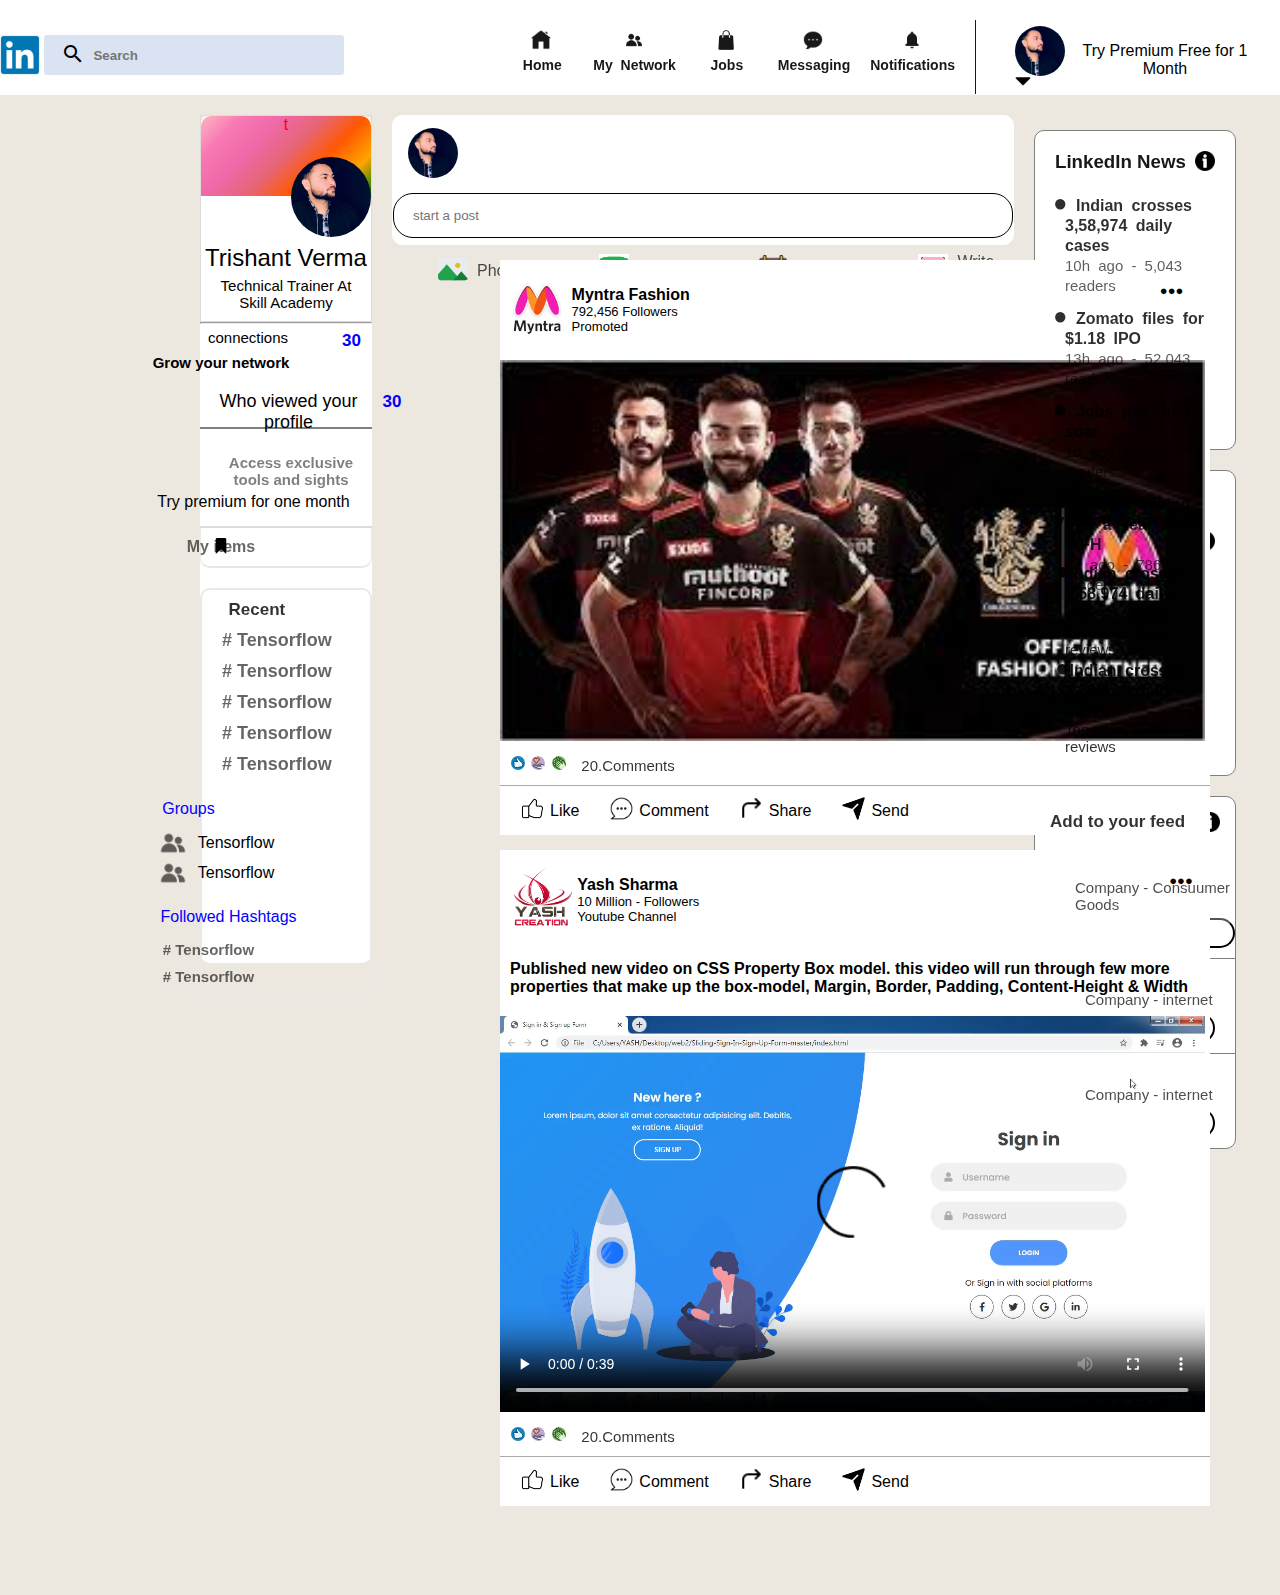
<file: index.html>
<!DOCTYPE html>
<html lang="en">

<head>
    <meta charset="UTF-8">
    <meta http-equiv="X-UA-Compatible" content="IE=edge">
    <meta name="viewport" content="width=device-width, initial-scale=1.0">
    <title>Static LinkedIn Page</title>
    <link rel="stylesheet" href="_utilities.css">
    <link rel="stylesheet" href="styles.css">
    <link rel="stylesheet" href="https://fonts.googleapis.com/icon?family=Material+Icons">

</head>

<body>

    <nav class="navbar">

        <div class="left">
            <a href="http://LinkedIn.com" target="_blank">
                <img src="download.png" alt="image" height="40px" width="40px">
            </a>
            <table>
                <tr>
                    <td>
                        <a href="#">
                            <i class="material-icons" style="color: black;">search</i>
                        </a>
                    </td>
                    <td>
                        <input type="text" name="search" id="search" placeholder="Search">
                    </td>
                </tr>
            </table>

        </div>
        <div class="right">
            <ul>
                <li>
                    <a href="#">
                        <img src="icons8-home-50.png" alt="icon">
                        <br>
                        Home
                    </a>
                </li>
                <li>
                    <a href="#">
                        <img src="icons8-person-66.png" alt="icon">
                        <br>
                        My Network
                    </a>
                </li>
                <li>
                    <a href="#">
                        <img src="icons8-paper-bag-64.png" alt="icon"> <br>
                        Jobs
                    </a>
                </li>
                <li>
                    <a href="#">
                        <img src="icons8-chat-bubble-50.png" alt="icon"> <br>
                        Messaging
                    </a>
                </li>
                <li class="notification">
                    <a href="#">
                        <img src="icons8-notification-24.png" alt="icon"> <br>
                        Notifications
                    </a>
                </li>

                <a href="#">
                    <span class="icon_down">
                        <img src="icons8-sort-down-30.png" alt="icon" height="20px" width="20px">
                    </span>
                </a>
                <a href="#"> <span class="my_pic">
                        <img src="me.webp" alt="my_picture" height="50px" width="50px">
                    </span>
                </a>
                <span class="last"> Try Premium Free for 1 Month</span>
            </ul>
        </div>
    </nav>
    <!-- navbar ends here  -->

    <!-- main body starts from here  -->
    <div class="container">

        <div class="personal_info">
            <div class="info_top">
                <div class="gradient">t</div>
                <!-- <span class="gradient"><img src="back.jpg" alt="gradient"  ></span> -->
                <div class="upper">
                    <img src="me.webp" alt="my_pic">
                    <br>
                    <h2>Trishant Verma</h2>
                    <h4>Technical Trainer At Skill Academy</h4>
                </div>
            </div>
            <hr>
            <div class="info_stats">
                <span class="f"> connections</span>
                <span class="s"> 30</span>
                <span class="t"> Grow your network</span>
                <span class="frth"> Who viewed your profile</span>
                <span class="fifth"> 30</span>
            </div>

            <div class="sights">
                <h4>Access exclusive tools and sights</h4>
                <p>Try premium for one month</p>
            </div>

            <div class="my_item">
                <img src="icons8-bookmark-30.png" alt="icon">
                <h2>
                    My items</h2>
            </div>

            <div class="info_bottum">
                <div class="info_one">
                    <h4>Recent</h4>
                    <h3># Tensorflow</h3>
                    <h3># Tensorflow</h3>
                    <h3># Tensorflow</h3>
                    <h3># Tensorflow</h3>
                    <h3># Tensorflow</h3>
                </div>
                <div class="info_group">
                    <div class="grp"><a href="#"> Groups </a></div>
                    <div class="grid_info">
                        <img src="icons8-person-66.png" alt="icon">
                        <p> Tensorflow</p>
                    </div>
                    <div class="grid_info-b">
                        <img src="icons8-person-66.png" alt="icon">
                        <p> Tensorflow</p>
                    </div>
                </div>
                <div class="followed">
                    <a href="#"> Followed Hashtags</a>

                    <h3># Tensorflow</h3>
                    <h3># Tensorflow</h3>
                </div>
            </div>
        </div>

        <div class="middle">
            <div class="middle-up">
                <img src="me.webp" alt="my_pic" height="50px" width="50px">
                <input type="text" name="search" placeholder="start a post">
            </div>

            <div class="middle-low">

                <span class="middle_one"><a href="#"><img src="icons8-gallery-47.png" alt="icon"></a></span>
                <p><a href="#">Photo</a></p>
                <span class="middle_two"><a href="#"><img src="icons8-video-47.png" alt="icon"></a></span>
                <p><a href="#">Video</a></p>
                <span class="middle_two"><a href="#"><img src="icons8-reminder-66.png" alt="icon"></a></span>
                <p><a href="#">Event</a></p>
                <span class="middle_two"> <a href="#"><img src="icons8-align-text-center-50.png" alt="icon"></a></span>
                <p><a href="#">Write article</a></p>

            </div>
        </div>
        <!-- here we start mid section  -->
        <div class="myntra">
            <div class="myntra-nav">
                <div class="myntra-nav-img"><a href="http://myntra.com" target="_blank"><img src="myntra.jpg"
                            alt="myntra" height="60px" width="60px"></a></div>
                <div class="myntra-nav-item">
                    <h4>Myntra Fashion</h4>
                    <p>792,456 Followers</p>
                    <p>Promoted</p>
                </div>
                <p class="myntra-nav-right">●●●</p>
            </div>

            <div class="myntra-mid-img"><img src="rcb2.jpg" alt="rcb" height="" width="705px"></div>
            <div class="myntra-mid-nav">
                <img src="Like.svg" alt="Like">
                <img src="Appreciate.svg" alt="Appreciate">
                <img src="Clap.svg" alt="clap">
                <p>20.Comments</p>
            </div>
            <div class="myntra-bottum">
                <span><img src="icons8-like-48.png" alt="Like" height="25px" width="25px"></span>
                <p>Like</p>
                <span class="myntra-b-img"><img src="icons8-comment-64.png" alt="Comments" height="25px"
                        width="25px"></span>
                <p>Comment</p>
                <span class="myntra-b-img"><img src="icons8-forward-arrow-24.png" alt="share" height="25px"
                        width="25px"></span>
                <p>Share</p>
                <span class="myntra-b-img"><img src="icons8-send-48.png" alt="send" height="25px" width="25px"></span>
                <p>Send</p>
            </div>
        </div>


        <div class="bottum">
            <div class="bottum-nav">
                <div class="bottum-nav-img"><a href="#" target="_blank"><img src="Profile logo of yash.jpg"
                            alt="profile" height="60px" width="60px"></a></div>

                            
                <div class="bottum-nav-item">
                    <h4>Yash Sharma</h4>
                    <p> 10 Million - Followers</p>
                    <p>Youtube Channel</p>
                </div>
                <p class="bottum-nav-right">●●●</p>
            </div>


            <div class="para">
                <p>Published new video on CSS Property Box model. this video will run through few more properties that
                    make up the box-model, Margin, Border, Padding, Content-Height & Width</p>
            </div>


            <div class="video">
                <video width="705px" controls>
                    <source src="demo.mp4" type="video/mp4">
                    your browser unable to play video
                </video>


                <div class="myntra-mid-nav">
                    <img src="Like.svg" alt="Like">
                    <img src="Appreciate.svg" alt="Appreciate">
                    <img src="Clap.svg" alt="clap">
                    <p>20.Comments</p>
                </div>


                <div class="myntra-bottum">
                    <span><img src="icons8-like-48.png" alt="Like" height="25px" width="25px"></span>
                    <p>Like</p>
                    <span class="myntra-b-img"><img src="icons8-comment-64.png" alt="Comments" height="25px"
                            width="25px"></span>
                    <p>Comment</p>
                    <span class="myntra-b-img"><img src="icons8-forward-arrow-24.png" alt="share" height="25px"
                            width="25px"></span>
                    <p>Share</p>
                    <span class="myntra-b-img"><img src="icons8-send-48.png" alt="send" height="25px"
                            width="25px"></span>
                    <p>Send</p>
                </div>
            </div>

        </div>

        <div class="news ">
            <div class="news_top">
                <h3>LinkedIn News</h3>
                <a href="#"><img src="icons8-information-24.png" alt="icon"></a>
                <ul>
                    <li> Indian crosses 3,58,974 daily cases</li>
                    <p>10h ago - 5,043 readers</p>
                    <li> Zomato files for $1.18 IPO</li>
                    <p>13h ago - 52,043 readers</p>
                    <li> Jobs pay ,in IT soar</li>
                    <p> 1d ago - 7865 readers</p>
                    <li> Google saving $1B a year from WFH</li>
                    <p> 2d ago - 7865 readers</p>
                </ul>
            </div>
            <div class="course">
                <div class="course_top">
                    <h3>Today's most viewed courses</h3>
                    <a href="#"><img src="icons8-information-24.png" alt="icon"></a>
                </div>
                <ul>
                    <li>Indian crosses 3,58,974 daily cases</li>
                    <p>Top news 9874 - reviews</p>
                    <li>Indian crosses 3,58,974 daily cases</li>
                    <p>Top news 9874 - reviews</p>
                </ul>
            </div>
            <div class="feed">
                <div class="feed_top">
                    <h3>Add to your feed</h3>
                    <a href="#"><img src="icons8-information-24.png" alt="icon"></a>
                </div>

                <span class="feed_links">
                    <a href="http://unilever.com" target="_blank">
                        <img src="unilever.png" alt="unilever">
                    </a>
                </span>
                <span class="feed_content">
                    <h4>Unilever</h4>
                    <p>Company - Consuumer Goods</p>
                </span>
                <button class="button_one">+ Follow</button>

                <div class="hr">
                    <span class="feed_links">
                        <a href="http://linkedin.com" target="_blank">
                            <img src="download.png" alt="LinkedIn">
                        </a>
                    </span>
                    <span class="feed_content">
                        <h4>LinkedIn</h4>
                        <p>Company - internet</p>
                    </span>
                    <button class="button_two">+ Follow</button>
                </div>

                <div class="hr">
                    <span class="feed_links">
                        <a href="http://myntra.com" target="_blank">
                            <img src="myntra.jpg" alt="myntra">
                        </a>
                    </span>
                    <span class="feed_content">
                        <h4>Myntra</h4>
                        <p>Company - internet</p>
                    </span>
                    <button class="button_two">+ Follow</button>

                </div>
            </div>
        </div>



    </div>
</body>

</html>
</file>
<file: _utilities.css>
*{
    margin: 0;
    padding: 0;
    box-sizing: border-box;
    font-family: sans-serif;
}
</file>
<file: styles.css>
/* navbar  */
.navbar{
    display: flex;
    justify-content: space-between;
    max-width: 1400px;
    margin: auto;
    margin-top: 20px;
    height: 75px;

}
.left{
    margin-top: 15px;
}
.left > a{
    text-decoration: none;
}
.left > a > img:hover{
    transform: scale(1.03);
}

table{   
    height: 40px;
    display: inline-block;
    background-color: rgba(115, 153, 209, 0.274);
    width: 300px;
    border-radius: 3px;
}
td > input{
    border: none;
    font-weight: 600;
    background-color: rgba(115, 153, 209, 0);
    padding-left: 6px;
    padding-top: 5px;
    outline: none;
}

td > a{
    padding-left: 15px;
}
td > a > i{
    padding-top: 5px;
}
.right > ul{
    list-style: none;
    display: flex;
    text-align: center;
}

.last:hover{
opacity: 0.7;
}
.right > ul > li > a {
color: black;
margin-left: 20px;
margin-right: 20px;
text-align: center;
font-size: 14px;
text-decoration: none;
}
.right > ul > li > a:hover{
    opacity: 0.7;
}

.right > ul > li > a > img{
    margin-top: 10px;
    width: 20px;
    height: 20px;
    margin-right: 42px;   
}
.last{
    margin-right: 15px;
    padding: 10px;
    width: 200px;
    margin-top: 12px;
}
 .my_pic img{
border-radius: 50%;
margin-left: -12px;
margin-top: 6px;
}
.notification{
    border-right: 1.7px solid black ;
    margin-right: 25px;
}
 .icon_down > img{
    margin-left: 12px;
    margin-top: 50px;
    margin-right: -6px;
    
}
.icon_down > img:hover{
    opacity: 0.7;
}
.my_pic img:hover{
    opacity: 0.7;
}

/* main body  */

.container{
    background-color: rgb(236, 231, 223);
    height: 1500px;
   display: flex;
}
.middle{
    display: flex;
    flex-direction:column ;
    border: 1px solid white;
    width: 710px;
    margin: auto;
    background-color: white;
    margin-top: 20px;
    border-radius: 10px;
    height: 130px;
    margin-left: 20px;
}
.middle-up > img{
    border-radius: 50%;
    float: left;
    margin-left: 15px;
    margin-top:12px;
}
.middle-up > input{
    height: 45px;
    border-radius: 20px;
    border: 1px solid black;
    padding-left: 19px;
    width: 620px;
    float: left;
    margin-top:15px;   
}
.middle-low {
display: flex;
align-items: center;
margin-top: 15px;
}
.middle_one{
    margin-left: 45px;
}
.middle-low > p{
    margin-left: 9px;
}
.middle-low > p > a:hover{
  text-shadow: 0.5px 0.5px black;
}

.middle-low > p > a{
    text-decoration: none;
    opacity: 0.7;
    color: black;
}
.middle_two{
    margin-left: 80px;
}

.middle-low > span > a > img{
    height: 30px;
    width: 30px; 
}
.middle-low > span > a > img:hover{
    transform: scale(1.2);
}



/* left side of main body  */

.news{
   float: right;
   width: 360px;
   border-radius: 10px;
   margin-right: 330px;
   margin-top: 15px;
   padding: 20px 20px ;
}
.news_top{
    background-color: white;
    border-radius: 10px;
    border: 1px solid grey ;
    padding: 20px 20px;
    height: 320px;
}
.news_top > ul {
 list-style-type: disc;
 margin-top: 10px;
 padding: 10px 10px;
}

.news_top > h3{
    display: inline-block;
    opacity: 0.9;
}
.news_top > a > img{
    float: right;
    height: 20px;
    width: 20px;
}
.news_top > ul , li{
    word-spacing: 4px;
    font-weight: bold;
    opacity: 0.9;
    list-style: none;
    line-height: 20px;
}
.news_top > ul > li::before{
    content: "●";
    font-size: 150%;  
    margin-left: -12px; 
}
.news_top > ul > p{
    font-size: 15px;
    opacity: 0.7;
    margin-bottom: 10px;
    font-weight: 400;
}
.course{
    background-color: white;
    border: 1px solid grey ;
    border-radius: 10px;
    margin-top: 20px;
    padding: 20px 20px;
}
.course_top{
    margin-bottom: 30px;
}
.course_top > h3{
    display: inline-block;
    font-size: 17px;
    opacity: 0.8;
}
.course_top > a > img{
    float: right;
    height: 20px;
    width: 20px;
}
.course > ul > li::before{
    content: "●";
    font-size: 150%;  
    margin-left: -10px;  
}
.course > ul > li{
    padding-left: 10px ;
}
.course > ul > p{
    font-size: 15px;
    opacity: 0.8;
    padding-left: 10px ;
}
.feed{
    border: 1px solid grey;
    border-radius: 10px;
    background-color: white;
    margin-top: 20px;
    padding: 0px 0px;
}
.feed > .feed_top{
  margin-bottom: 30px;
}
.feed_top > h3{
    display: inline-block;
    font-size: 17px;
    opacity: 0.8;
    margin-top: 15px;
    margin-left: 15px;
}
.feed_top > a > img{
    float: right;
    height: 20px;
    width: 20px;
    margin-top: 15px;
    margin-right: 15px;
}
.feed_links > a > img{
    height: 40px;
    width: 40px;
    float: left;
}
.feed > .button_one{
    display: block;
    height: 30px;
    width: 200px;
    border-radius: 20px ;
    background-color: white;
    font-weight: bold;
    margin-bottom: 10px;
    margin-top: 5px;
}
.feed > .button_one:hover{
    background-color: black;
    color: white;
    border: none;
}
.feed > .hr > .button_two:hover{
    background-color: black;
    color: white;
    border: none;
}
.feed > .hr > .button_two{
    display: block;
    height: 30px;
    width: 130px;
    border-radius: 20px ;
    background-color: white;
    font-weight: bold;
    margin-top: 5px;
}
.feed_content{
    font-size: 15px;
}
.hr{
    border-top: 1px solid grey;
   padding: 10px 10px;
   padding-top: 15px;
}
.feed_content > p{
    opacity: 0.7;
}



.personal_info{
    text-align: center;
    border-radius: 10px;
    background-color: white;
    margin-left: 200px;
    margin-top: 20px;
    padding: 0%;
    width: 280px;
    height: 848px;
}
.info_top{
    padding: 0%;
    border:  1px solid rgb(221, 219, 219);
}
.gradient{
    background-image: linear-gradient( 135deg, lightpink,  rgb(248, 121, 180) , rgb(238, 105, 167)  , rgb(232, 100, 117),rgb(255, 89, 0),orange,green);
    height: 80px;
    border-top-left-radius:10px ;
    border-top-right-radius:10px ;
    /* position: absolute; */
    z-index: -1;
    color: red;
}
.upper >h2{
    margin-top: 30px;
font-weight: 500;
}
.upper > h4{
    font-size: 15px;
font-weight: 300;
padding: 5px 5px 10px 5px;
}

.upper > img{
    height: 80px;
    width: 80px;
    border-radius: 50%;
    margin-top: 50px;
    float: left;
    z-index: 3;
    margin-top: -39px;
    margin-left: 90px;
    display: block;
}
.upper{
    background-color: white;
}

.info_stats{
    border-bottom: 2px solid grey;
    font-size: 15px;
    height: 75px;
    /* border-right:1px solid rgb(221, 219, 219);
    border-left:1px solid rgb(221, 219, 219); */
}
.f{
    float: left;
    margin-left: 8px;
    margin-top: -25px;
}
.s{
    float: right;
    color: blue;
    font-weight: bold;
    margin-top: -23px;
    margin-right: 11px;
    font-size: 17px;
}
.t{
    display: block;
    margin-top: 30px;
    margin-left: -130px;
    font-weight: bold;
}
.frth{
    float: left;
    font-size: 18px;
    /* margin-bottom: 10px; */
    margin-top: 20px;
    margin-left: 5px;
}
.fifth{
    /* float: right; */
    color: blue;
    font-weight: bold;
    margin-right: -40px;
    margin-bottom: 10px;
    margin-top: 21px;
    display: inline-block;
    font-size: 17px;

}

.sights{
  border-bottom: 2px solid rgb(221, 220, 220);
  /* border-right:1px solid rgb(221, 219, 219);
  border-left:1px solid rgb(221, 219, 219); */
}
.sights > h4{
    float: left;
    margin-top: 10px;
    margin-left: 10px;
    opacity: 0.5;
   padding:5px 5px;
   font-size: 15px;
}
.sights > p{
   display: block;
   margin-left: -65px;
   margin-top: 10px;
   margin-bottom: 10px;
   padding: 5px 5px;
}

.my_item{
   border-bottom: 2px solid rgb(232, 229, 229);
   border-left: 1px solid rgb(235, 232, 232);
   border-right: 1px solid rgb(235, 232, 232);
   border-bottom-right-radius: 10px;
   border-bottom-left-radius: 10px;
}
.my_item >img {
    height: 20px;
    float: left;
    margin-left: 10px;
    margin-top: 8px;
}
.my_item > h2{
    font-size: 16px;
    padding: 10px 10px;
    opacity: 0.6;
    margin-left: -160px;
    display: inline-block;
}

.info_bottum{
    border: 2px solid rgb(235, 232, 232);
    border-radius: 10px;
    margin-top: 20px;
   
}
.info_one{
    float: left;
}
.info_one > h4{
    font-size: 17px;
    opacity: 0.8;
    margin-top: 10px;
    margin-left: -20px;
    margin-bottom: 10px;
}
.info_one > h3{
    font-size: 18px;
    opacity: 0.6;
    margin-left: 20px;
    margin-bottom: 10px;
}
.info_group{
    display: block;
    margin-top: 210px;
   
}
.grp{
   margin-bottom: 10px;
margin-left: -195px;
}
.grp > a{
    text-decoration: none;
    color: blue;
}

.grid_info {
    display: flex;
    justify-content: center;
    align-items: center; 
}
.grid_info > img{
    height: 30px;
    width: 30px;
    opacity: 0.6;
    margin-left: -140px;
    margin-right: 10px;
}
.grid_info-b > img{
    height: 30px;
    width: 30px;
    opacity: 0.6;
    margin-left: -140px;
    margin-right: 10px;
}
.grid_info-b{
    display: flex;
    justify-content: center;
    align-items: center;
}
.followed > a{
    display: inline-block; 
   margin-left: -115px; 
   text-decoration: none;
   color: blue;
   margin-top: 20px;
   margin-bottom: 15px;
}
.followed > h3{
    opacity: 0.6;
    font-size: 15px;
    margin-left: -155px;
    margin-bottom: 10px;
}
.myntra{
    margin: auto;
    width: 710px;
    position: absolute;
    left: 500px;
    top: 260px;
    background-color: white;
}
.myntra-nav{
    display: flex;
    justify-content: center;
    align-items: center;
    margin-left: -520px;
    height: 100px;
}
.myntra-nav-img > img{
    display: inline;
}
.myntra-nav-item > h4{
    display: inline-block;    
   margin-left: 5px;
}
.myntra-nav-item > p{
    font-size: 13px;
    margin-left: 5px;
}
.myntra-nav-right{
    display: inline-block;
  margin-right: -500px;
    font-size: 13px;
    color: black;
    margin-left: 470px;
    margin-bottom: 20px;
    margin-top: -20px;
}
.myntra-mid-nav > p{
display: inline-block;
font-size: 15px;
opacity: 0.8;
margin-left: 10px;
}
.myntra-mid-nav > p:hover{
    color: black;
    opacity: 1.8;
}
.myntra-mid-nav {
    padding: 10px 10px;
    border-bottom: 1px solid rgb(170, 170, 170);
}
.myntra-mid-nav > img:hover{
    transform: scale(1.4);
}
.myntra-bottum{
    display: flex;
    align-items: center;
    padding: 10px 10px;

}
.myntra-bottum > span > img{
    margin-left: 10px;
}

.myntra-b-img{
    margin-left: 20px;
}
.myntra-bottum > p{
    margin-left: 5px;
}

.bottum{
    position: absolute;
    margin: auto;
    width: 710px;
    left: 500px;
    top: 850px;
    background-color: white;
}
.bottum-nav{
    display: flex;
    justify-content: center;
    align-items: center;
    margin-left: -505px;
    height: 100px;
}
.bottum-nav-img > img{
    display: inline;
    margin-top: -15px;
}
.bottum-nav-item > h4{
    display: inline-block;    
   margin-left: 5px;
}
.bottum-nav-item > p{
    font-size: 13px;
    margin-left: 5px;
}
.bottum-nav-right{
    display: inline-block;
  margin-right: -500px;
    font-size: 13px;
    color: black;
    margin-left: 470px;
    margin-bottom: 20px;
    margin-top: -20px;
}
.para{
    padding: 10px 20px 10px 10px;
    font-weight: bold;
    margin-bottom: 10px;
}
</file>
